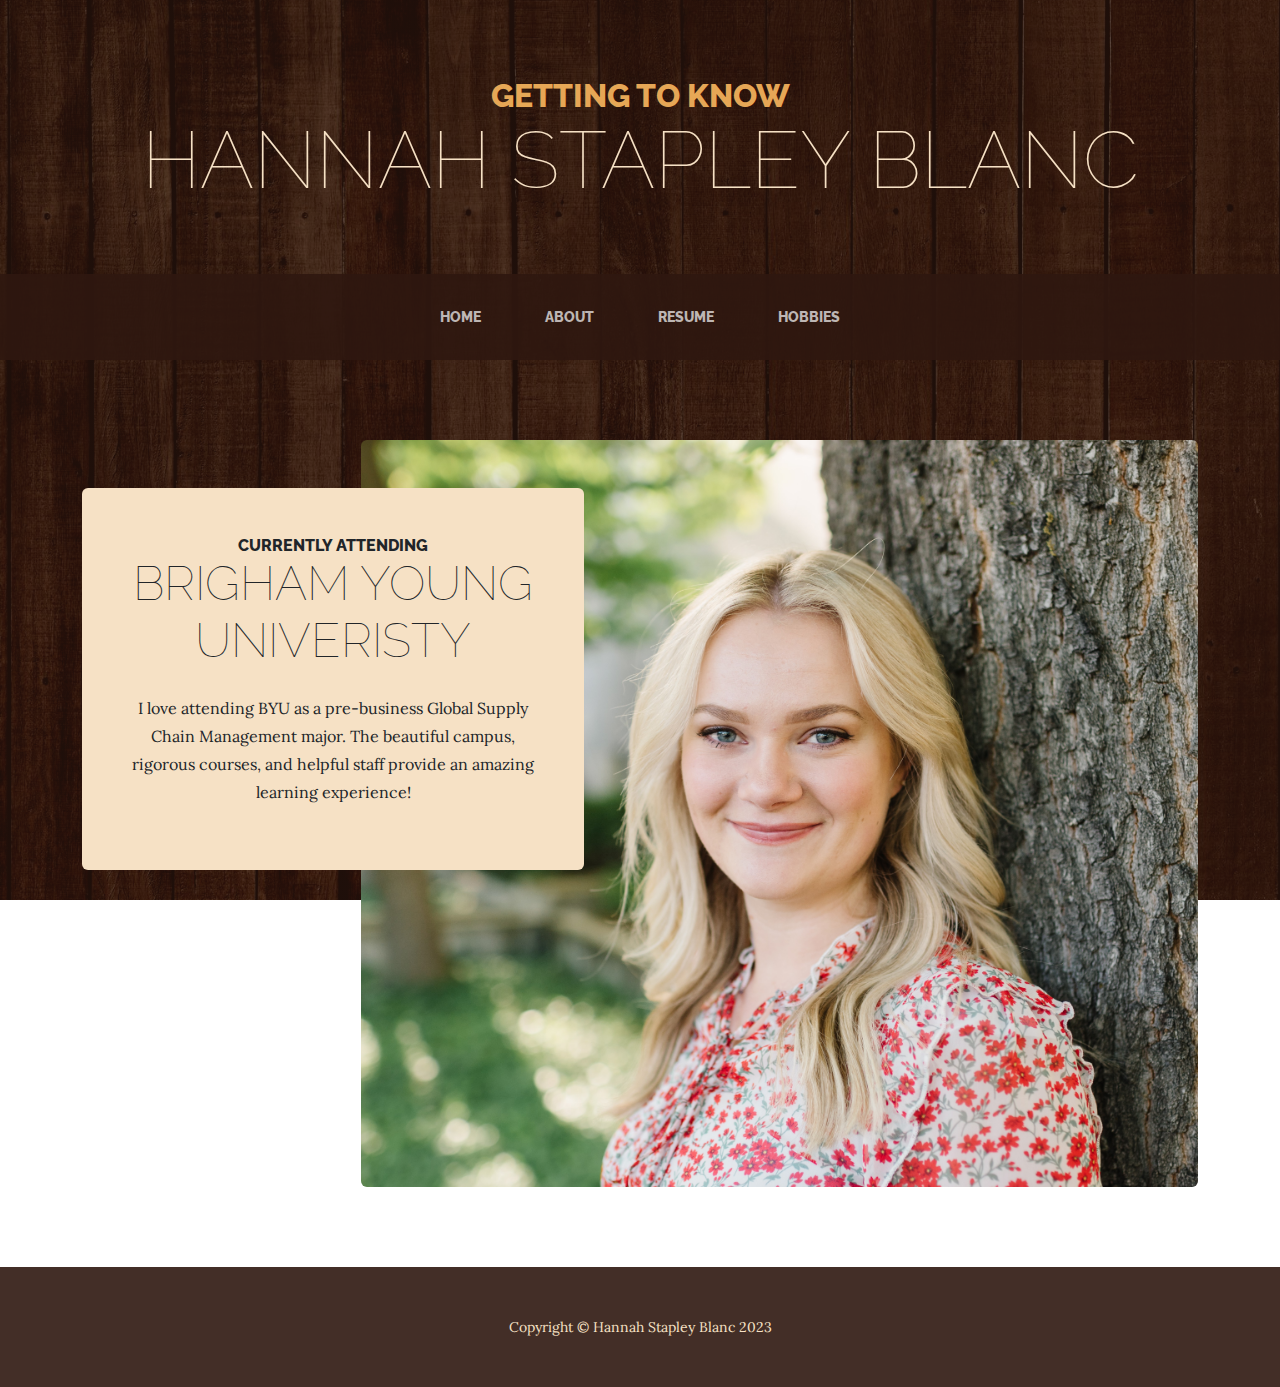
<file: index.html>
<!DOCTYPE html>
<html lang="en">
    <head>
        <meta charset="utf-8" />
        <meta name="viewport" content="width=device-width, initial-scale=1, shrink-to-fit=no" />
        <meta name="description" content="" />
        <meta name="author" content="" />
        <title>Hannah Stapley Blanc</title>
        <link rel="icon" type="image/x-icon" href="assets/favicon.ico" />
        <!-- Google fonts-->
        <link href="https://fonts.googleapis.com/css?family=Raleway:100,100i,200,200i,300,300i,400,400i,500,500i,600,600i,700,700i,800,800i,900,900i" rel="stylesheet" />
        <link href="https://fonts.googleapis.com/css?family=Lora:400,400i,700,700i" rel="stylesheet" />
        <!-- Core theme CSS (includes Bootstrap)-->
        <link href="css/styles.css" rel="stylesheet" />
    </head>
    <body>
        <header>
            <h1 class="site-heading text-center text-faded d-none d-lg-block">
                <span class="site-heading-upper text-primary mb-3">Getting to know</span>
                <span class="site-heading-lower">Hannah Stapley Blanc</span>
            </h1>
        </header>
        <!-- Navigation-->
        <nav class="navbar navbar-expand-lg navbar-dark py-lg-4" id="mainNav">
            <div class="container">
                <a class="navbar-brand text-uppercase fw-bold d-lg-none" href="index.html">Start Bootstrap</a>
                <button class="navbar-toggler" type="button" data-bs-toggle="collapse" data-bs-target="#navbarSupportedContent" aria-controls="navbarSupportedContent" aria-expanded="false" aria-label="Toggle navigation"><span class="navbar-toggler-icon"></span></button>
                <div class="collapse navbar-collapse" id="navbarSupportedContent">
                    <ul class="navbar-nav mx-auto">
                        <li class="nav-item px-lg-4"><a class="nav-link text-uppercase" href="index.html">Home</a></li>
                        <li class="nav-item px-lg-4"><a class="nav-link text-uppercase" href="about.html">About</a></li>
                        <li class="nav-item px-lg-4"><a class="nav-link text-uppercase" href="resume.html">Resume</a></li>
                        <li class="nav-item px-lg-4"><a class="nav-link text-uppercase" href="hobbies.html">Hobbies</a></li>
                    </ul>
                </div>
            </div>
        </nav>
        <section class="page-section clearfix">
            <div class="container">
                <div class="intro">
                    <img class="intro-img img-fluid mb-3 mb-lg-0 rounded" src="assets/img/ProfilePicsmall.jpg" alt="..." /> 
                    <div class="intro-text left-0 text-center bg-faded p-5 rounded">
                        <h2 class="section-heading mb-4">
                            <span class="section-heading-upper">Currently Attending</span>
                            <span class="section-heading-lower">Brigham Young Univeristy</span>
                        </h2>
                        <p class="mb-3">I love attending BYU as a pre-business Global Supply Chain Management major. The beautiful campus, rigorous courses, and helpful staff provide an amazing learning experience!</p>
                    </div>
                </div>
            </div>
        </section>
      
        <footer class="footer text-faded text-center py-5">
            <div class="container"><p class="m-0 small">Copyright &copy; Hannah Stapley Blanc 2023</p></div>
        </footer>
        <!-- Bootstrap core JS-->
        <script src="https://cdn.jsdelivr.net/npm/bootstrap@5.2.3/dist/js/bootstrap.bundle.min.js"></script>
        <!-- Core theme JS-->
        <script src="js/scripts.js"></script>
    </body>
</html>
</file>
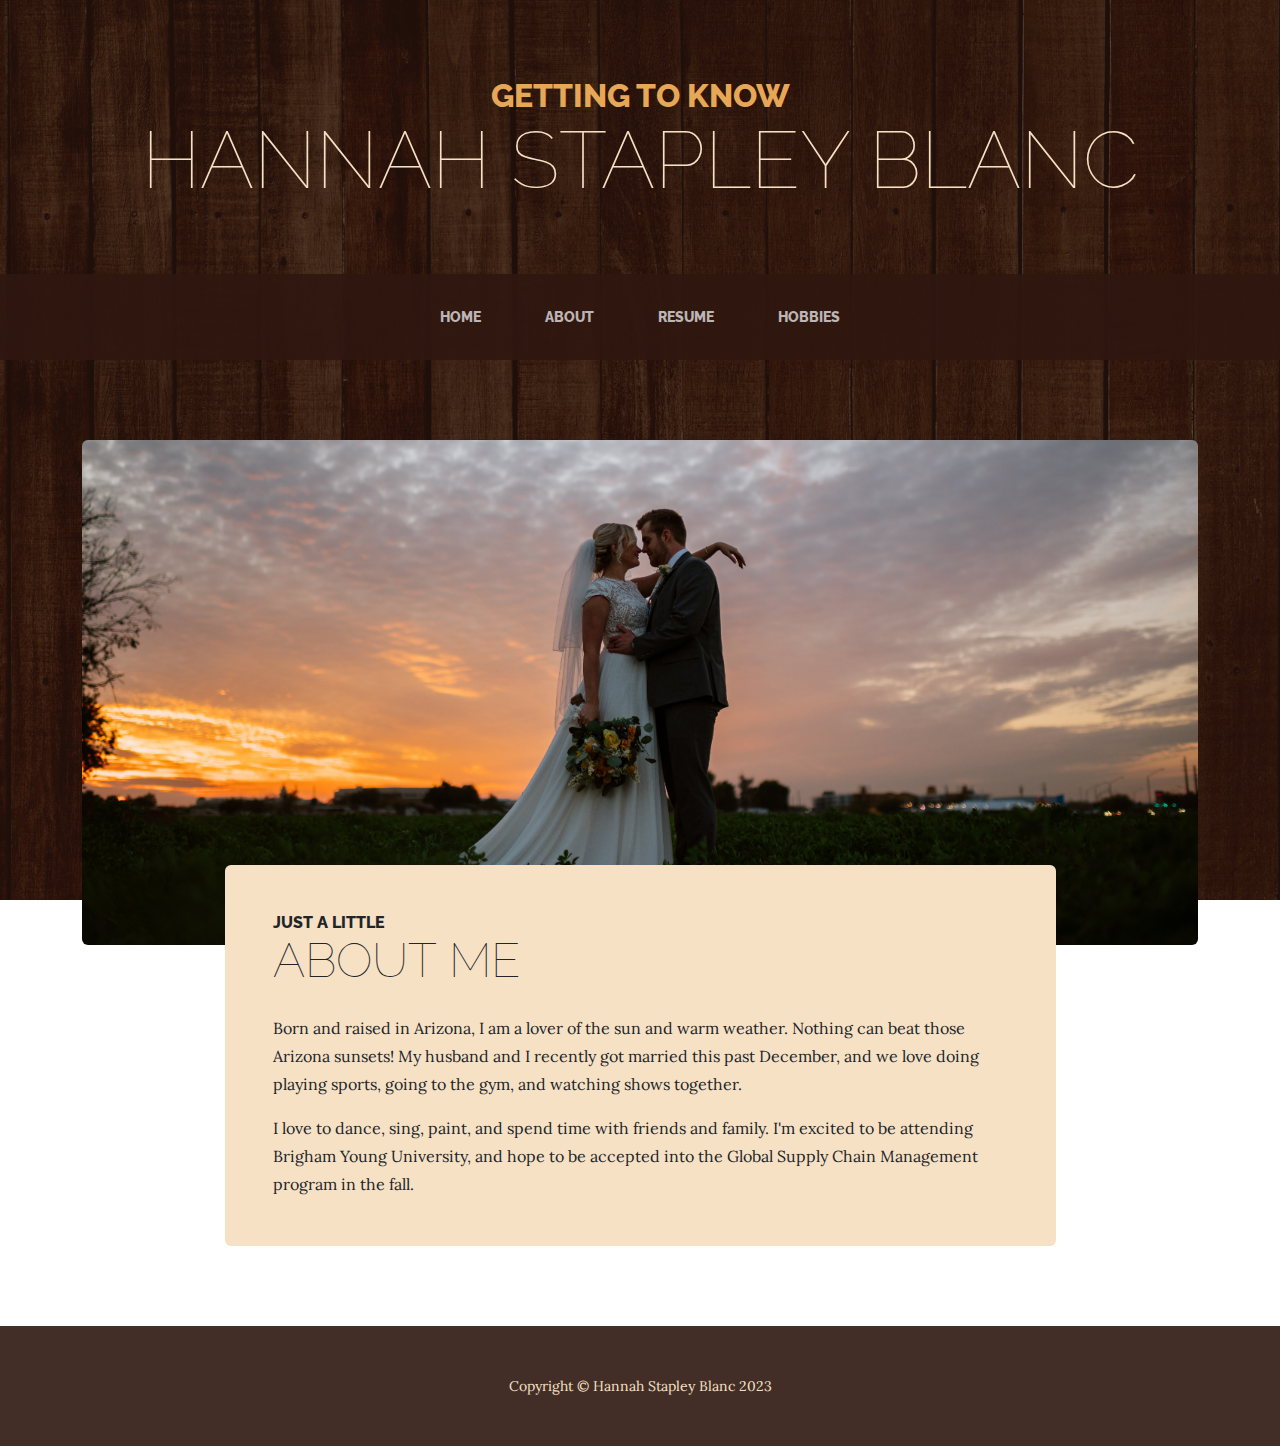
<file: about.html>
<!DOCTYPE html>
<html lang="en">
    <head>
        <meta charset="utf-8" />
        <meta name="viewport" content="width=device-width, initial-scale=1, shrink-to-fit=no" />
        <meta name="description" content="" />
        <meta name="author" content="" />
        <title>Hannah Stapley Blanc</title>
        <link rel="icon" type="image/x-icon" href="assets/favicon.ico" />
        <!-- Google fonts-->
        <link href="https://fonts.googleapis.com/css?family=Raleway:100,100i,200,200i,300,300i,400,400i,500,500i,600,600i,700,700i,800,800i,900,900i" rel="stylesheet" />
        <link href="https://fonts.googleapis.com/css?family=Lora:400,400i,700,700i" rel="stylesheet" />
        <!-- Core theme CSS (includes Bootstrap)-->
        <link href="css/styles.css" rel="stylesheet" />
    </head>
    <body>
        <header>
            <h1 class="site-heading text-center text-faded d-none d-lg-block">
                <span class="site-heading-upper text-primary mb-3">Getting to know</span>
                <span class="site-heading-lower">Hannah Stapley Blanc</span>
            </h1>
        </header>
        <!-- Navigation-->
        <nav class="navbar navbar-expand-lg navbar-dark py-lg-4" id="mainNav">
            <div class="container">
                <a class="navbar-brand text-uppercase fw-bold d-lg-none" href="index.html">Start Bootstrap</a>
                <button class="navbar-toggler" type="button" data-bs-toggle="collapse" data-bs-target="#navbarSupportedContent" aria-controls="navbarSupportedContent" aria-expanded="false" aria-label="Toggle navigation"><span class="navbar-toggler-icon"></span></button>
                <div class="collapse navbar-collapse" id="navbarSupportedContent">
                    <ul class="navbar-nav mx-auto">
                        <li class="nav-item px-lg-4"><a class="nav-link text-uppercase" href="index.html">Home</a></li>
                        <li class="nav-item px-lg-4"><a class="nav-link text-uppercase" href="about.html">About</a></li>
                        <li class="nav-item px-lg-4"><a class="nav-link text-uppercase" href="resume.html">Resume</a></li>
                        <li class="nav-item px-lg-4"><a class="nav-link text-uppercase" href="hobbies.html">Hobbies</a></li>
                    </ul>
                </div>
            </div>
        </nav>
        <section class="page-section about-heading">
            <div class="container">
                <img class="img-fluid rounded about-heading-img mb-3 mb-lg-0" src="assets/img/Bridalsnew.jpg" alt="..." />
                <div class="about-heading-content">
                    <div class="row">
                        <div class="col-xl-9 col-lg-10 mx-auto">
                            <div class="bg-faded rounded p-5">
                                <h2 class="section-heading mb-4">
                                    <span class="section-heading-upper">Just A Little</span>
                                    <span class="section-heading-lower">About me</span>
                                </h2>
                                <p>Born and raised in Arizona, I am a lover of the sun and warm weather. Nothing can beat those Arizona sunsets! My husband and I recently got married this past December, and we love doing playing sports, going to the gym, and watching shows together.</p>
                                <p class="mb-0">
                                    I love to dance, sing, paint, and spend time with friends and family. I'm excited to be attending Brigham Young University, and hope to be accepted into the Global Supply Chain Management program in the fall.
                                </p>
                            </div>
                        </div>
                    </div>
                </div>
            </div>
        </section>
        <footer class="footer text-faded text-center py-5">
            <div class="container"><p class="m-0 small">Copyright &copy; Hannah Stapley Blanc 2023</p></div>
        </footer>
        <!-- Bootstrap core JS-->
        <script src="https://cdn.jsdelivr.net/npm/bootstrap@5.2.3/dist/js/bootstrap.bundle.min.js"></script>
        <!-- Core theme JS-->
        <script src="js/scripts.js"></script>
    </body>
</html>
</file>
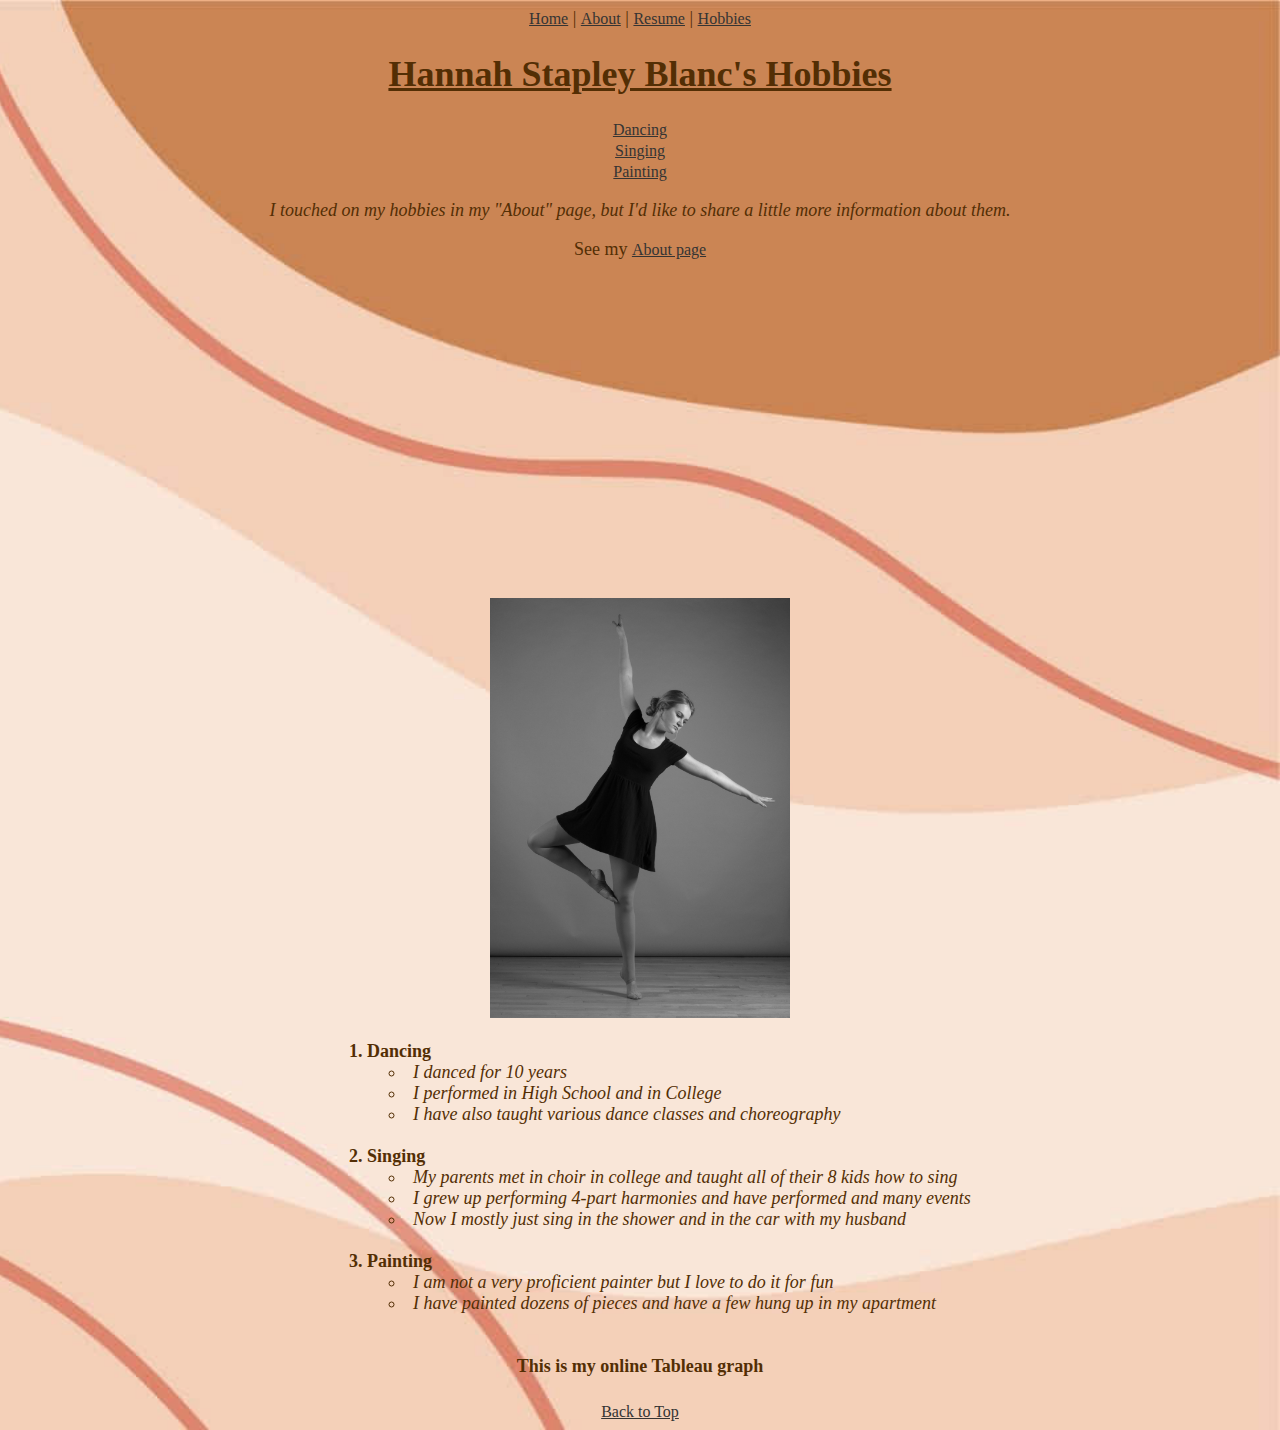
<file: hobbies.html>
<!DOCTYPE html>
<html lang="en">
<head>
    <meta charset="UTF-8">
    <meta http-equiv="X-UA-Compatible" content="IE=edge">
    <meta name="viewport" content="width=device-width, initial-scale=1.0">
    <title>Hobbies</title>
    <link rel="stylesheet" href="css/styles2.css">  
</head>
<body>
    <div class="center"> 
        <a href="index.html">Home</a> |
        <a href="about.html">About</a> |
        <a href="resume.html">Resume</a> |
        <a href="hobbies.html">Hobbies</a>
    </div>
    <header>
        <div class="center">
            <h1 class="site-heading text-center text-faded d-none d-lg-block">
                <span class="site-heading-lower" id="top" style="text-decoration: underline;">Hannah Stapley Blanc's Hobbies</span>
            </h1>
            <a href="#dan">Dancing</a><br>
            <a href="#sin">Singing</a><br>
            <a href="#pai">Painting</a><br>
        </div>
    </header>
    <div class="center italicize">
        <p>I touched on my hobbies in my "About" page, but I'd like to share a little more information about them.</p>
    </div>
    <div class="center">
        <p>See my <a href="https://hstap17.github.io/IS201/about.html" target="_blank" title="Hannah's About page">About page</a></p>
    </div>
    <div class="center">
        <!-- <iframe src="https://www.youtube.com/embed/jCWu9-10omk" height="500" width="600" allow="autoplay"></iframe> -->
        <iframe width="560" height="315" src="https://www.youtube.com/embed/r8-yMS7EM-c" title="YouTube video player" frameborder="0" allow="accelerometer; autoplay; clipboard-write; encrypted-media; gyroscope; picture-in-picture; web-share" allowfullscreen></iframe>
    </div>      
    <div class="center">
        <img src="assets/img/dancing2.JPG" height="420" width="300" alt="Hannah Dancing Photo">
    </div>
    <div class="center">
        <ol>
            <li id="dan" class="resumeListHeading">Dancing
                <ul>
                    <li>I danced for 10 years</li>
                    <li>I performed in High School and in College</li>
                    <li>I have also taught various dance classes and choreography</li>
                </ul>
            </li>
            <br>
            <li id="sin" class="resumeListHeading">Singing
                <ul>
                    <li>My parents met in choir in college and taught all of their 8 kids how to sing</li>
                    <li>I grew up performing 4-part harmonies and have performed and many events</li>
                    <li>Now I mostly just sing in the shower and in the car with my husband</li>
                </ul>
            </li>
            <br>
            <li id="pai" class="resumeListHeading">Painting
                <ul>
                    <li>I am not a very proficient painter but I love to do it for fun</li>
                    <li>I have painted dozens of pieces and have a few hung up in my apartment</li>
                </ul>
            </li>
        </ol>
    </div>
    <div class="center">
        <h4>This is my online Tableau graph</h4>
    </div>
    <div class='tableauPlaceholder anchor' id='viz1681952203456' style='position: relative'>
        <noscript>
            <a href='#'>
                <img alt='Q3 ' src='https:&#47;&#47;public.tableau.com&#47;static&#47;images&#47;NY&#47;NYD57HJB3&#47;1_rss.png' style='border: none'/>
            </a>
        </noscript>
        <object class='tableauViz'  style='display:none;' width="600" height="600">
            <param name='host_url' value='https%3A%2F%2Fpublic.tableau.com%2F'/> 
            <param name='embed_code_version' value='3'/> 
            <param name='path' value='shared&#47;NYD57HJB3'/> 
            <param name='toolbar' value='yes' /><param name='static_image' value='https:&#47;&#47;public.tableau.com&#47;static&#47;images&#47;NY&#47;NYD57HJB3&#47;1.png'/> 
            <param name='animate_transition' value='yes'/>
            <param name='display_static_image' value='yes'/>
            <param name='display_spinner' value='yes'/>
            <param name='display_overlay' value='yes'/>
            <param name='display_count' value='yes'/>
            <param name='language' value='en-US'/>
            <param name='filter' value='publish=yes'/>
        </object>
    </div>                
    <script type='text/javascript'>                    
        var divElement = document.getElementById('viz1681952203456');                    
        var vizElement = divElement.getElementsByTagName('object')[0]; vizElement.style.width='100%';vizElement.style.height=(divElement.offsetWidth*0.75)+'px';                    
        var scriptElement = document.createElement('script'); scriptElement.src = 'https://public.tableau.com/javascripts/api/viz_v1.js'; vizElement.parentNode.insertBefore(scriptElement, vizElement);                
    </script>
    <div class="center">
         <a href="#top">Back to Top</a>
    </div>
   
</body>
</html>
</file>
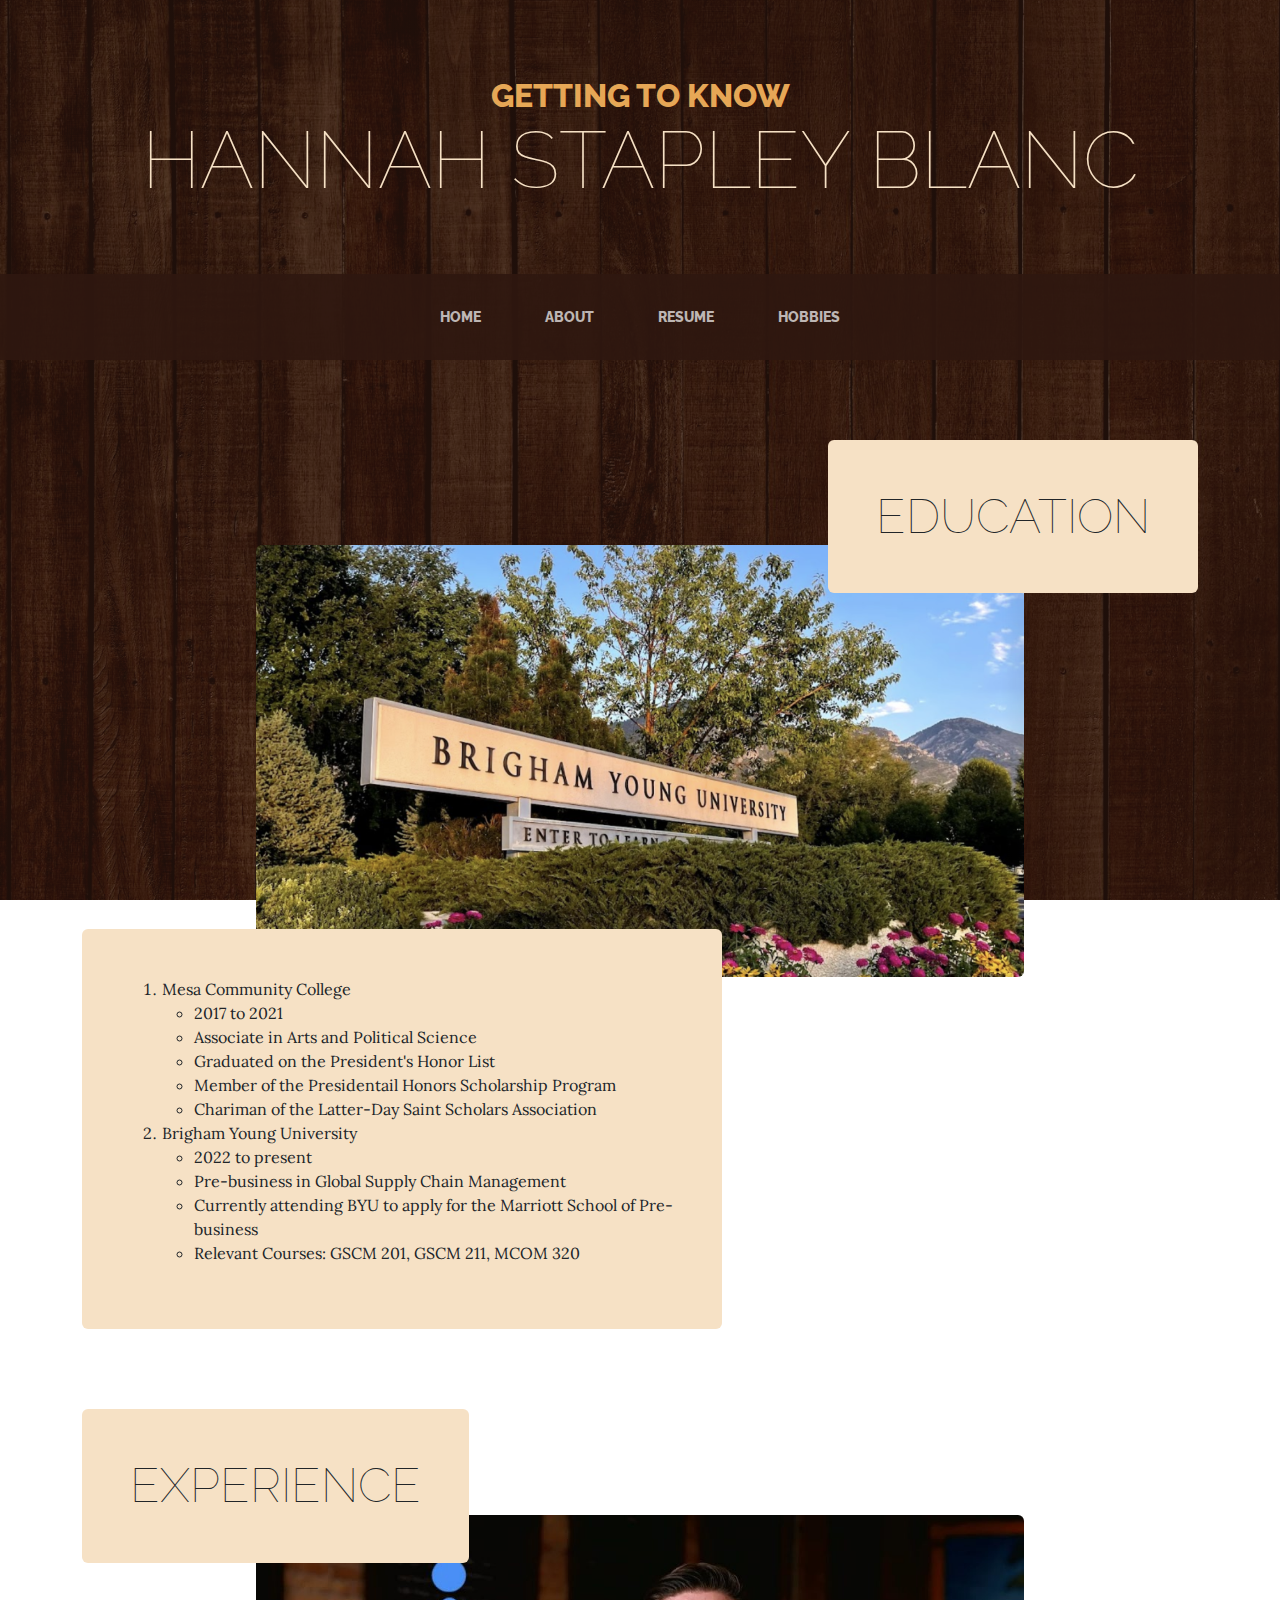
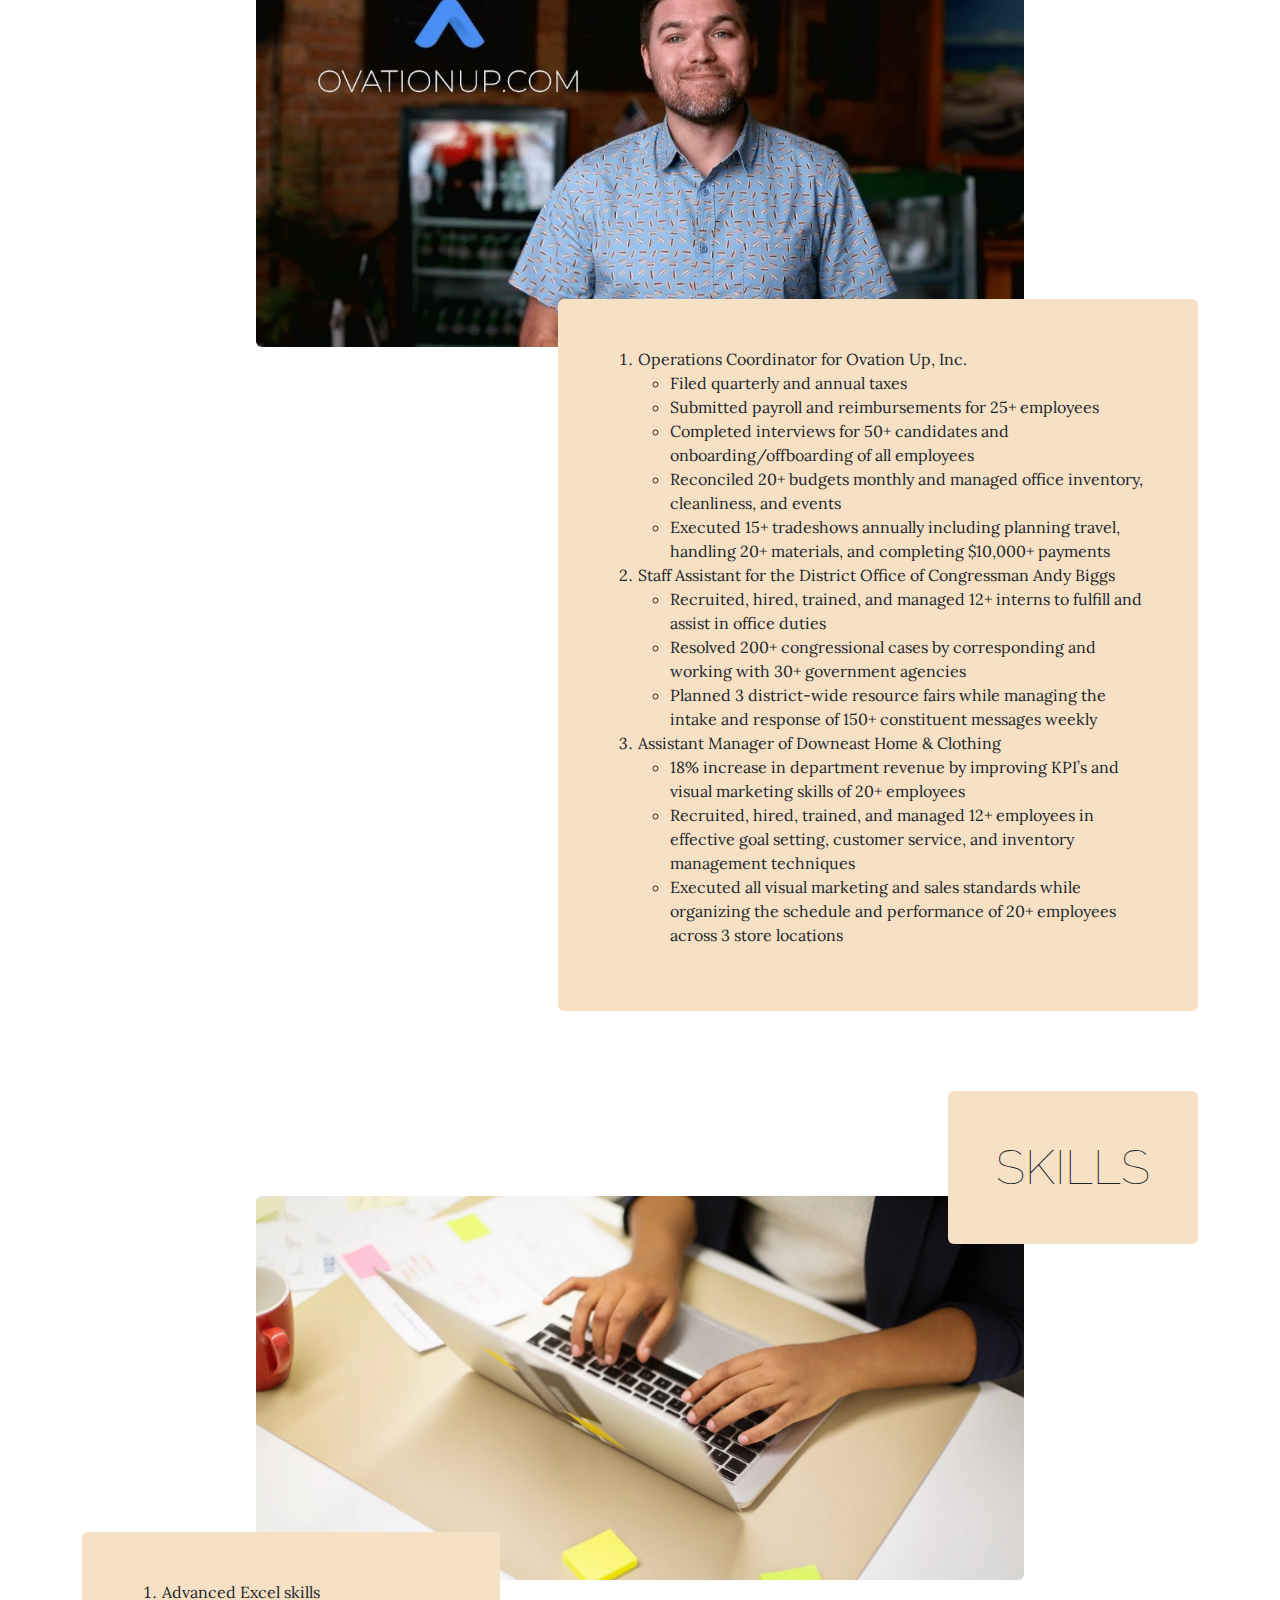
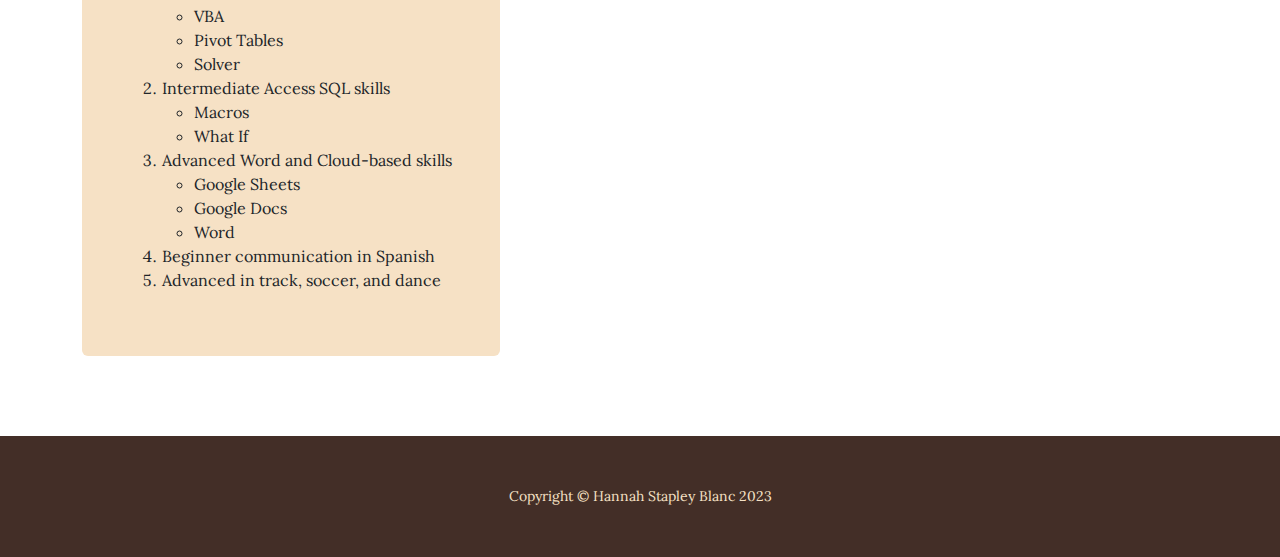
<file: resume.html>
<!DOCTYPE html>
<html lang="en">
    <head>
        <meta charset="utf-8" />
        <meta name="viewport" content="width=device-width, initial-scale=1, shrink-to-fit=no" />
        <meta name="description" content="" />
        <meta name="author" content="" />
        <title>Hannah Stapley Blanc</title>
        <link rel="icon" type="image/x-icon" href="assets/favicon.ico" />
        <!-- Google fonts-->
        <link href="https://fonts.googleapis.com/css?family=Raleway:100,100i,200,200i,300,300i,400,400i,500,500i,600,600i,700,700i,800,800i,900,900i" rel="stylesheet" />
        <link href="https://fonts.googleapis.com/css?family=Lora:400,400i,700,700i" rel="stylesheet" />
        <!-- Core theme CSS (includes Bootstrap)-->
        <link href="css/styles.css" rel="stylesheet" />
    </head>
    <body>
        <header>
            <h1 class="site-heading text-center text-faded d-none d-lg-block">
                <span class="site-heading-upper text-primary mb-3">Getting to know</span>
                <span class="site-heading-lower">Hannah Stapley Blanc</span>
            </h1>
        </header>
        <!-- Navigation-->
        <nav class="navbar navbar-expand-lg navbar-dark py-lg-4" id="mainNav">
            <div class="container">
                <a class="navbar-brand text-uppercase fw-bold d-lg-none" href="index.html">Start Bootstrap</a>
                <button class="navbar-toggler" type="button" data-bs-toggle="collapse" data-bs-target="#navbarSupportedContent" aria-controls="navbarSupportedContent" aria-expanded="false" aria-label="Toggle navigation"><span class="navbar-toggler-icon"></span></button>
                <div class="collapse navbar-collapse" id="navbarSupportedContent">
                    <ul class="navbar-nav mx-auto">
                        <li class="nav-item px-lg-4"><a class="nav-link text-uppercase" href="index.html">Home</a></li>
                        <li class="nav-item px-lg-4"><a class="nav-link text-uppercase" href="about.html">About</a></li>
                        <li class="nav-item px-lg-4"><a class="nav-link text-uppercase" href="resume.html">Resume</a></li>
                        <li class="nav-item px-lg-4"><a class="nav-link text-uppercase" href="hobbies.html">Hobbies</a></li>
                    </ul>
                </div>
            </div>
        </nav>
        <section class="page-section">
            <div class="container">
                <div class="product-item">
                    <div class="product-item-title d-flex">
                        <div class="bg-faded p-5 d-flex ms-auto rounded">
                            <h2 class="section-heading mb-0">
                                <span class="section-heading-lower">Education</span>
                            </h2>
                        </div>
                    </div>
                    <img class="product-item-img mx-auto d-flex rounded img-fluid mb-3 mb-lg-0" src="assets/img/byu.png" alt="..." />
                    <div class="product-item-description d-flex me-auto">
                        <div class="bg-faded p-5 rounded"><p class="mb-0"></p>
                        <ol>
                            <li>Mesa Community College
                                <ul>
                                    <li>2017 to 2021</li>
                                    <li>Associate in Arts and Political Science</li>
                                    <li>Graduated on the President's Honor List</li>
                                    <li>Member of the Presidentail Honors Scholarship Program</li>
                                    <li>Chariman of the Latter-Day Saint Scholars Association</li>
                                </ul>
                            </li>
                            <li>Brigham Young University
                                <ul>
                                    <li>2022 to present</li>
                                    <li>Pre-business in Global Supply Chain Management</li>
                                    <li>Currently attending BYU to apply for the Marriott School of Pre-business</li>
                                    <li>Relevant Courses: GSCM 201, GSCM 211, MCOM 320</li>
                                </ul>
                            </li>
                        </ol>
                        </div>
                    </div>
                </div>
            </div>
        </section>
        <section class="page-section">
            <div class="container">
                <div class="product-item">
                    <div class="product-item-title d-flex">
                        <div class="bg-faded p-5 d-flex me-auto rounded">
                            <h2 class="section-heading mb-0">
                                <span class="section-heading-lower">Experience</span>
                            </h2>
                        </div>
                    </div>
                    <img class="product-item-img mx-auto d-flex rounded img-fluid mb-3 mb-lg-0" src="assets/img/OvationUp-1024x576.jpg" alt="..." />
                    <div class="product-item-description d-flex ms-auto">
                        <div class="bg-faded p-5 rounded"><p class="mb-0"></p>
                        <ol>
                            <li>Operations Coordinator for Ovation Up, Inc.
                                <ul>
                                    <li>Filed quarterly and annual taxes</li>
                                    <li>Submitted payroll and reimbursements for 25+ employees</li>
                                    <li>Completed interviews for 50+ candidates and onboarding/offboarding of all employees</li>
                                    <li>Reconciled 20+ budgets monthly and managed office inventory, cleanliness, and events</li>
                                    <li>Executed 15+ tradeshows annually including planning travel, handling 20+ materials, and completing $10,000+ payments</li>
                                </ul>
                            </li>
                            <li>Staff Assistant for the District Office of Congressman Andy Biggs
                                <ul>
                                    <li>Recruited, hired, trained, and managed 12+ interns to fulfill and assist in office duties</li>
                                    <li>Resolved 200+ congressional cases by corresponding and working with 30+ government agencies</li>
                                    <li>Planned 3 district-wide resource fairs while managing the intake and response of 150+ constituent messages weekly</li>
                                </ul>
                            </li>
                            <li>Assistant Manager of Downeast Home &amp; Clothing
                                <ul>
                                    <li>18% increase in department revenue by improving KPI’s and visual marketing skills of 20+ employees</li>
                                    <li>Recruited, hired, trained, and managed 12+ employees in effective goal setting, customer service, and inventory management techniques</li>
                                    <li>Executed all visual marketing and sales standards while organizing the schedule and performance of 20+ employees across 3 store locations</li>
                                </ul>
                            </li>
                        </ol>
                    </div>
                </div>
            </div>
        </section>
        <section class="page-section">
            <div class="container">
                <div class="product-item">
                    <div class="product-item-title d-flex">
                        <div class="bg-faded p-5 d-flex ms-auto rounded">
                            <h2 class="section-heading mb-0">
                                <span class="section-heading-lower">Skills</span>
                            </h2>
                        </div>
                    </div>
                    <img class="product-item-img mx-auto d-flex rounded img-fluid mb-3 mb-lg-0" src="assets/img/computerskills.webp" alt="..." />
                    <div class="product-item-description d-flex me-auto">
                        <div class="bg-faded p-5 rounded"><p class="mb-0"></p>
                        <ol>
                            <li>Advanced Excel skills
                                <ul>
                                    <li>VBA</li>
                                    <li>Pivot Tables</li>
                                    <li>Solver</li>
                                </ul>
                            </li>
                            <li>Intermediate Access SQL skills
                                <ul>
                                    <li>Macros</li>
                                    <li>What If</li>
                                </ul>
                            </li>
                            <li>Advanced Word and Cloud-based skills
                                <ul>
                                    <li>Google Sheets</li>
                                    <li>Google Docs</li>
                                    <li>Word</li>
                                </ul>
                            </li>
                            <li>Beginner communication in Spanish</li>
                            <li>Advanced in track, soccer, and dance</li>
                        </ol>
                    </div>
                </div>
            </div>
        </section>
        <footer class="footer text-faded text-center py-5">
            <div class="container"><p class="m-0 small">Copyright &copy; Hannah Stapley Blanc 2023</p></div>
        </footer>
        <!-- Bootstrap core JS-->
        <script src="https://cdn.jsdelivr.net/npm/bootstrap@5.2.3/dist/js/bootstrap.bundle.min.js"></script>
        <!-- Core theme JS-->
        <script src="js/scripts.js"></script>
    </body>
</html>
</file>
<file: css/styles2.css>
body {
    font-family: Cambria, Cochin, Georgia, Times, 'Times New Roman', serif;
    font-size: 18px;
    color: rgb(83, 46, 4);
    background-image: url('../assets/img/background.jpg');
    background-position: top right;
    background-repeat: no-repeat;
    background-size: cover;
}

a {
    font-size: 16px;
    color: rgb(53, 52, 51);
}

li {
    font-size: 18px;
    font-style: italic;
    font-weight: normal;
}

.resumeListHeading {
    font-weight: bold;
    font-style: normal;
}
.center {text-align: center;}
.underline {text-decoration: underline;}
.italicize {font-style: italic;}
.anchor {position: fixed;}

ol {
    display: inline-block;
    text-align: left;
    list-style-position: inside;
}
</file>
